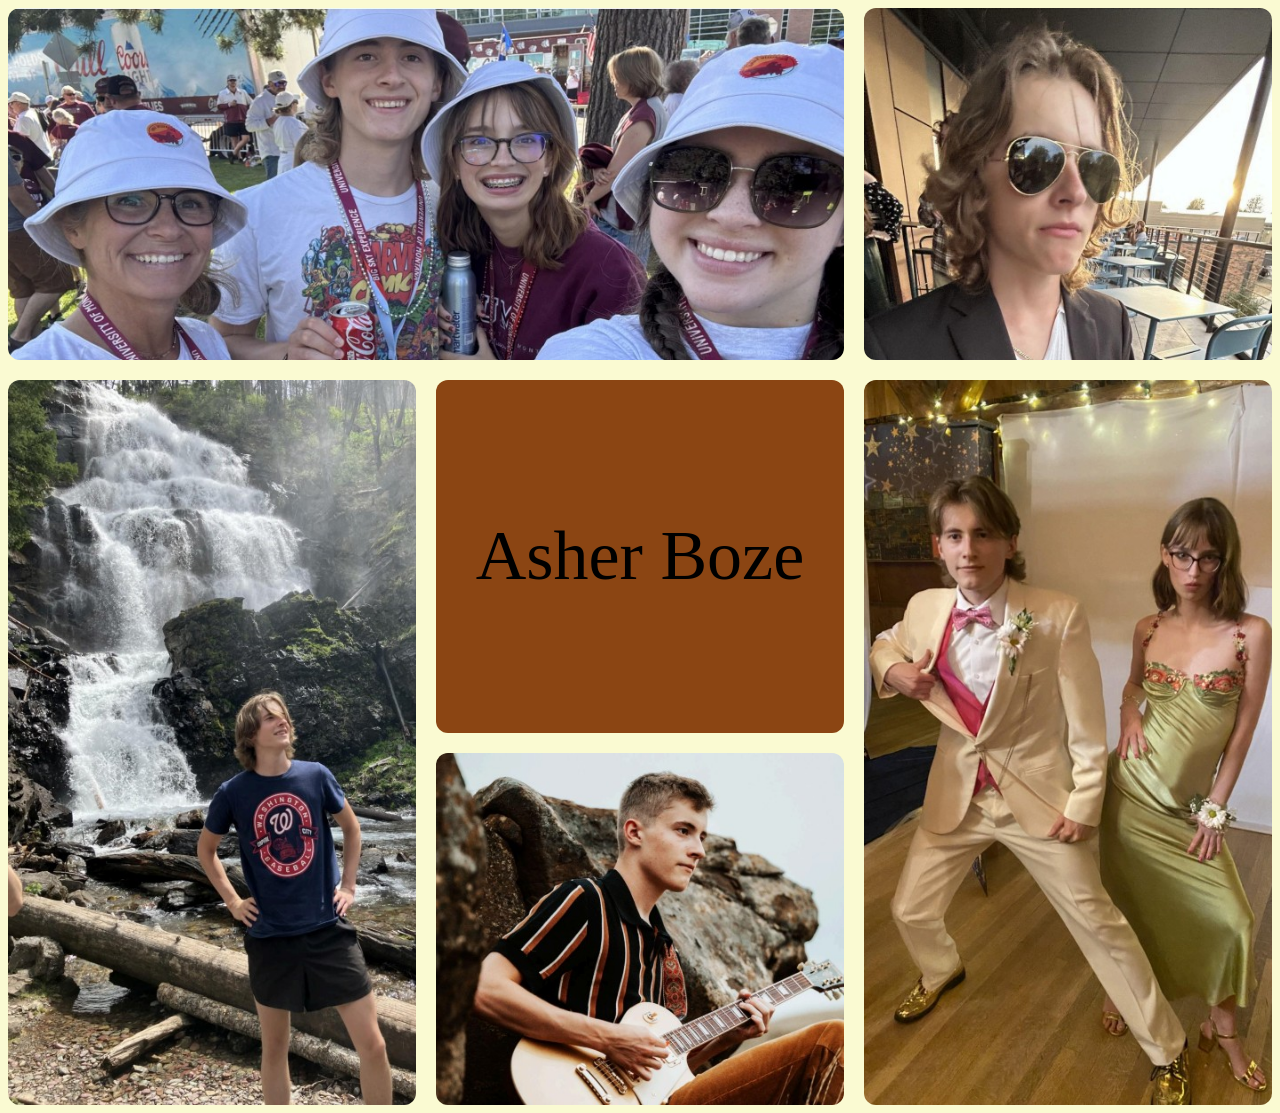
<file: bento_grid.html>
<!DOCTYPE html>
<html lang="en">
<head>
    <meta charset="UTF-8">
    <meta name="viewport" content="width=device-width, initial-scale=1.0">
    <title>Document</title>
    <style>
        html {
            background-color: lightgoldenrodyellow;
        }

        .bento_grid {
            max-width: 100%;
            display: grid;
            grid-template-columns: repeat(3, 1fr);
            grid-template-rows: repeat(3, 1fr);
            gap: 20px;
        }

        .grid_item {
            overflow: hidden;
        }

        .grid_item_2_col {
            grid-column: span 2;
        }

        .grid_item_2_row {
            grid-row: span 2;
        }

        .grid_center {
            background-color: saddlebrown;
            color:black;
            font-family: "Times New Roman", Times, serif;
            border-radius: 12px;
            font-size: 70px;
            display: flex;
            justify-content: center;
            align-items: center;
        }

        .grid_item img{
            border-radius: 12px;
            display: block;
            width: 100%;
            height: 100%;
            object-fit: cover;
        }

        .grid_item_2_col img{
            border-radius: 12px;
            display: block;
            width: 100%;
            height: 100%;
            object-fit: cover;
        }

        .grid_item_2_row img{
            border-radius: 12px;
            display: block;
            width: 100%;
            height: 100%;
            object-fit: cover;
        }

    </style>
</head>
<body>
    <main>
        <section class = "bento_grid">
            <div class = "grid_item_2_col">
                <img src="./Images/Bento Image_Family Photo Edited.jpg" alt="Photo of Family in college merchandise outside." />
            </div>
            <div class = "grid_item">
                <img src="./Images/Bento Image_Sunglasses Edited.jpg" alt="Photo of Asher outside wearing a suit and sunglasses." />
            </div>
            <div class = "grid_item_2_row">
                <img src="./Images/Bento Image_Majestic Waterfall Edited.jpg" alt="Photo of Asher posing in front of a waterfall.">
            </div>
            <div class = "grid_center">
                <p>Asher Boze</p>
            </div>
            <div class = "grid_item_2_row">
                <img src="./Images/Bento Image_Jojo Poses Edited.jpg" alt="Photo of Asher posing with his girlfriend at prom in a suit." />
            </div>
            <div class = "grid_item">
                <img src="./Images/Bento Image_Guitar Edited.jpg" alt="Photo of Asher posing with his guitar." />
            </div>
        </section>
    </main>
    
</body>
</html>
</file>
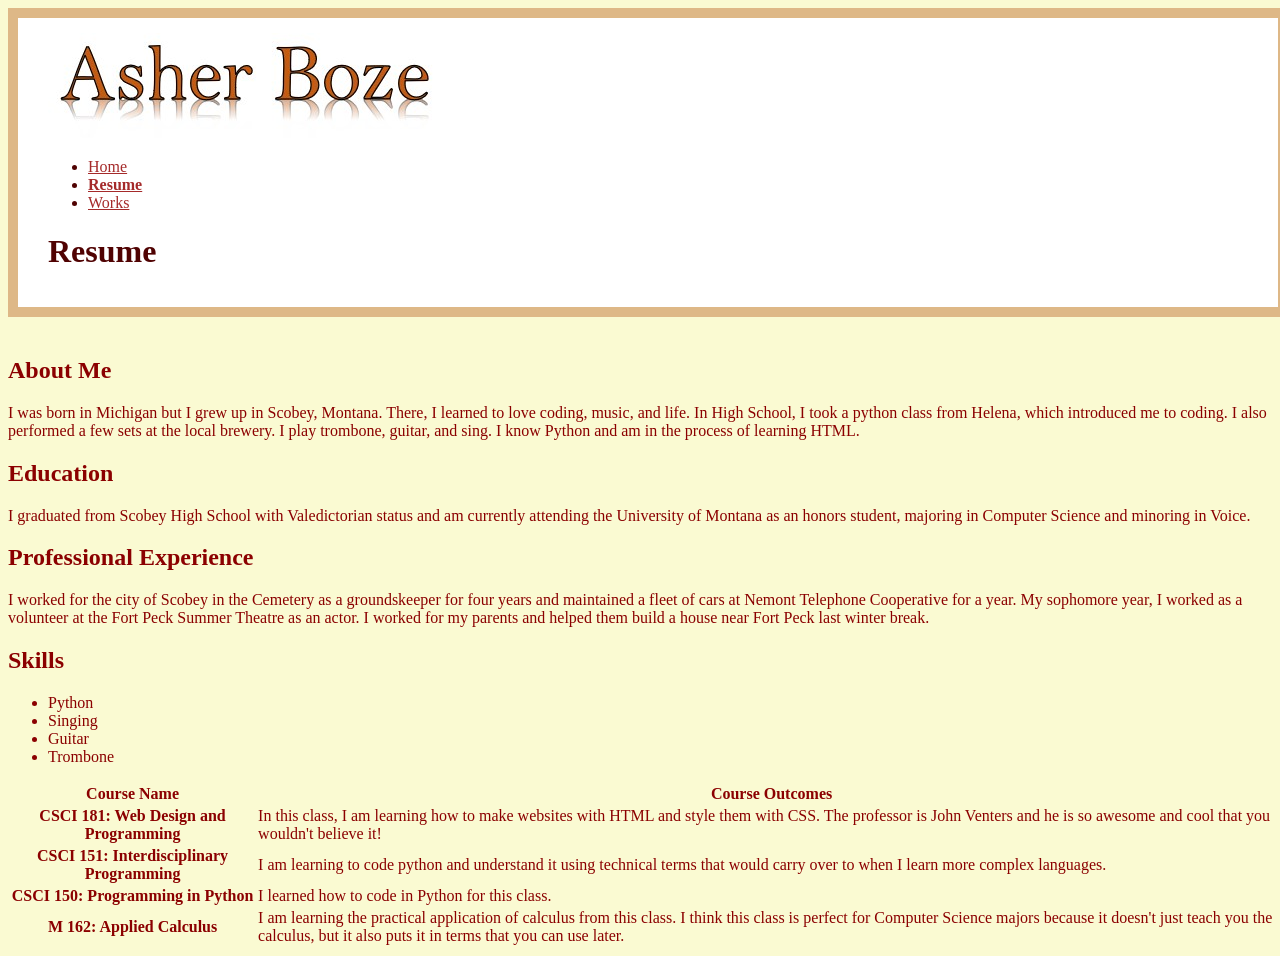
<file: resume.html>
<!doctype html>
<html lang="en">
  <head>
    <meta charset="UTF-8" />
    <meta name="viewport" content="width=device-width, initial-scale=1.0" />
    <link rel="stylesheet" href="./styles/styles.css" />
    <title>Practice Web Page</title>
  </head>
  <body>
    <a href="#main-content" class="skip-link">Skip to main content</a>
    <header id="Page-header">
      <img src="./Images/Asher Boze Logo.jpg" alt="Logo of Name" />
      <nav aria-label="Main Navigation">
        <ul>
          <li><a href="index.html">Home</a></li>
          <li><a href="resume.html" aria-current="page">Resume</a></li>
          <li><a href="works.html">Works</a></li>
        </ul>
      </nav>
      <h1>Resume</h1>
    </header>

    <main class="body_text" id="main-content">
      <header>
        <h2>About Me</h2>
      </header>

      <p>
        I was born in Michigan but I grew up in Scobey, Montana. There, I
        learned to love coding, music, and life. In High School, I took a python
        class from Helena, which introduced me to coding. I also performed a few
        sets at the local brewery. I play trombone, guitar, and sing. I know
        Python and am in the process of learning HTML.
      </p>

      <header>
        <h2>Education</h2>
      </header>

      <p>
        I graduated from Scobey High School with Valedictorian status and am
        currently attending the University of Montana as an honors student,
        majoring in Computer Science and minoring in Voice.
      </p>

      <header>
        <h2>Professional Experience</h2>
      </header>

      <p>
        I worked for the city of Scobey in the Cemetery as a groundskeeper for
        four years and maintained a fleet of cars at Nemont Telephone
        Cooperative for a year. My sophomore year, I worked as a volunteer at
        the Fort Peck Summer Theatre as an actor. I worked for my parents and
        helped them build a house near Fort Peck last winter break.
      </p>

      <header>
        <h2>Skills</h2>
      </header>

      <ul>
        <li>Python</li>
        <li>Singing</li>
        <li>Guitar</li>
        <li>Trombone</li>
      </ul>

      <table>
        <thead>
          <tr>
            <th scope="col">Course Name</th>
            <th scope="col">Course Outcomes</th>
          </tr>
        </thead>
        <tbody>
          <tr>
            <th scope="row">CSCI 181: Web Design and Programming</th>
            <td>
              In this class, I am learning how to make websites with HTML and
              style them with CSS. The professor is John Venters and he is so
              awesome and cool that you wouldn't believe it!
            </td>
          </tr>
          <tr>
            <th scope="row">CSCI 151: Interdisciplinary Programming</th>
            <td>
              I am learning to code python and understand it using technical
              terms that would carry over to when I learn more complex
              languages.
            </td>
          </tr>
          <tr>
            <th scope="row">CSCI 150: Programming in Python</th>
            <td>I learned how to code in Python for this class.</td>
          </tr>
          <tr>
            <th scope="row">M 162: Applied Calculus</th>
            <td>
              I am learning the practical application of calculus from this
              class. I think this class is perfect for Computer Science majors
              because it doesn't just teach you the calculus, but it also puts
              it in terms that you can use later.
            </td>
          </tr>
        </tbody>
      </table>
    </main>
  </body>
</html>
</file>
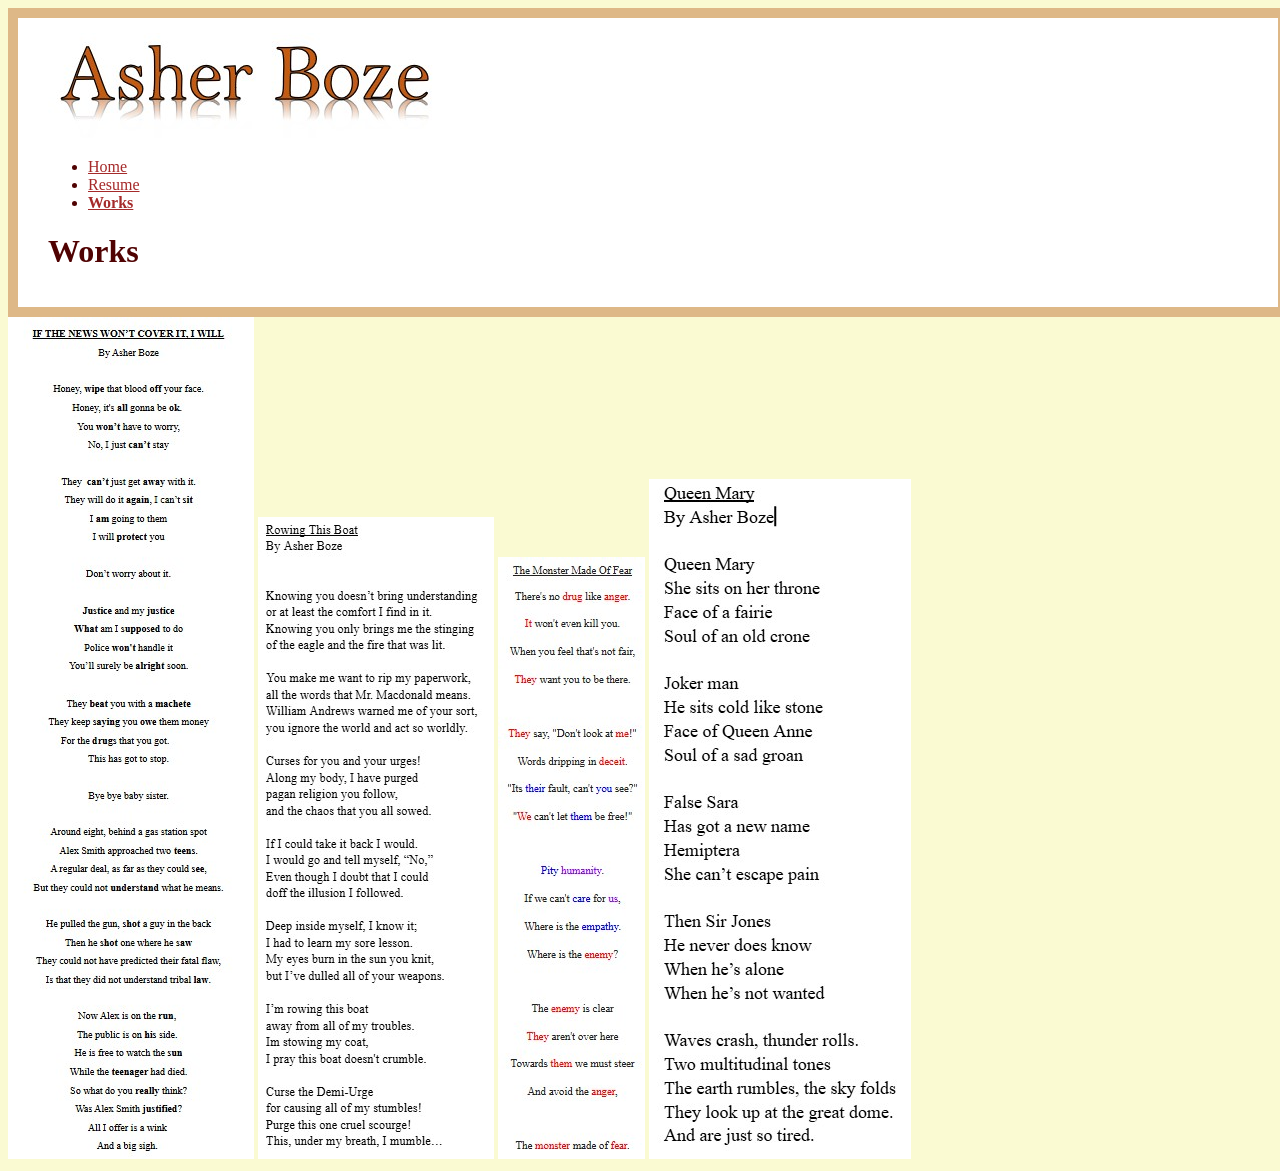
<file: works.html>
<!doctype html>
<html lang="en">
  <head>
    <meta charset="UTF-8" />
    <meta name="viewport" content="width=device-width, initial-scale=1.0" />
    <link rel="stylesheet" href="./styles/styles.css" />
    <title>Practice Web Page</title>
  </head>
  <body>
    <a href="#main-content" class="skip-link">Skip to main content</a>
    <header id="Page-header">
      <img src="./Images/Asher Boze Logo.jpg" alt="Logo of Name" />
      <nav aria-label="Main Navigation">
        <ul>
          <li><a href="index.html">Home</a></li>
          <li><a href="resume.html">Resume</a></li>
          <li><a href="works.html" aria-current="page">Works</a></li>
        </ul>
      </nav>
      <h1>Works</h1>
    </header>

    <main id = "main-content">
      <img
        src="./Images/If The News Won't Cover It, I Will.jpg"
        alt="First Poem: If The News Won't Cover It, I WIll"
      />
      <img
        src="./Images/Rowing This Boat.jpg"
        alt="Second Poem: Rowing This Boat"
      />
      <img
        src="./Images/The Monster Made Of Fear.jpg"
        alt="./Images/Third Poem: The Monster Made of Fear"
      />
      <img src="./Images/Queen Mary.jpg" alt="Fourth Poem: Queen Mary" />
    </main>
  </body>
</html>
</file>
<file: styles/styles.css>
@import url("https://fonts.googleapis.com/css2?family=Roboto:wght@400;700&display=swap");

@layer base {

html {
  font-size: 16px;
  box-sizing: border-box;
  background-color: lightgoldenrodyellow;
}

body {
  max-width: 100%;
  overflow-x: hidden;
  width: 100vw;
}

body.dark {
  background-color: black;
  color: white;
}

body.dark #Theme-toggle {
  background-color: gray;
  color: white !important;
  border-color: gray !important;
}

body.dark #main-content {
  color: white !important;
}

body.dark .body_text h2,
body.dark .body_text h3,
body.dark .body_text h4,
body.dark .body_text h5,
body.dark .body_text a {
  color: white !important;
}

body.dark .body_text a:hover {
  color: gray !important;
}

body.dark #Page-header {
  background-color: black !important;
  border-color: gray !important;
}

body.dark #Page-header a {
  color: white !important;
}

main {
  width: 100%;
  max-width: 100%;
}

}

#Page-header {
  background-color: white;
  border: 10px solid burlywood;
  color: rgb(80, 2, 2);
  padding: 15px 30px;
  position: sticky;
  top: 0;
  z-index: 100;
}

#Page-header nav a {
  color: brown;
}

#Page-header nav a:hover {
  color: darkred;
}

.body_text {
  color: darkred;
  font-family: "Times New Roman", Times, serif;
  padding-top: 20px;
}

.body_text a {
  color: brown;
}

.body_text a:hover {
  color: darkred;
}

.body_text h1 {
  color: rgb(100, 4, 4);
}

.body_text h2 {
  color: darkred;
}

.body_text h3 {
  color: rgb(120, 10, 10);
}

.body_text h4 {
  color: rgb(140, 20, 20);
}

.body_text h5 {
  color: rgb(160, 30, 30);
}

.body_text small {
  color: #a01e1e;
}

.cards {
  background-color: white;
  border: 10px solid burlywood;
  border-radius: 10px;
  color: rgb(80, 2, 2);
  padding: 15px 30px;
  box-shadow: 0 2px 8px rgba(0, 0, 0, 0.1);
  margin-bottom: 25px;
}

.skip-link {
  position: absolute;
  left: -999px;
  top: 0;
  padding: 0.5rem 0.75rem;
  background: brown; /* Feel free to adjust look and feel for your site */
  color: black;
  border-radius: 0.5rem;
}

.skip-link:focus {
  left: 0.75rem;
  top: 0.75rem;
  z-index: 101;
}

#Page-header nav a[aria-current="page"] {
  font-weight: bold;
}

@media (prefers-reduced-motion: reduce) {
  * {
    animation-duration: 0.01ms !important;
    animation-iteration-count: 1 !important;
    animation-delay: 0.01ms !important;
    transition-duration: 0.01ms !important;
    transition-delay: 0.01ms !important;
    scroll-behavior: auto !important;
  }
}

#Theme-toggle {
  border: 5px solid burlywood;
  border-radius: 3px;
  overflow: hidden;
  color: brown;
  padding: 2px;
  font-weight: 500;
}

#Theme-toggle:hover {
  cursor: pointer;
  font-weight: 700;
}

#weather-output {
  border: solid black;
  border-radius: 12px;
  background-color: lightcoral;
  padding: 10px;
  font-size: 35px;
}

#weather-bubble {
  display: flex;
  justify-content: center;
  align-items: center;
  min-height: 100vh;
  flex-direction: column;
}

#weather-bubble h1{
  font-size: 40px;
}

#temperature {
  font-size: 50px;
}
</file>
